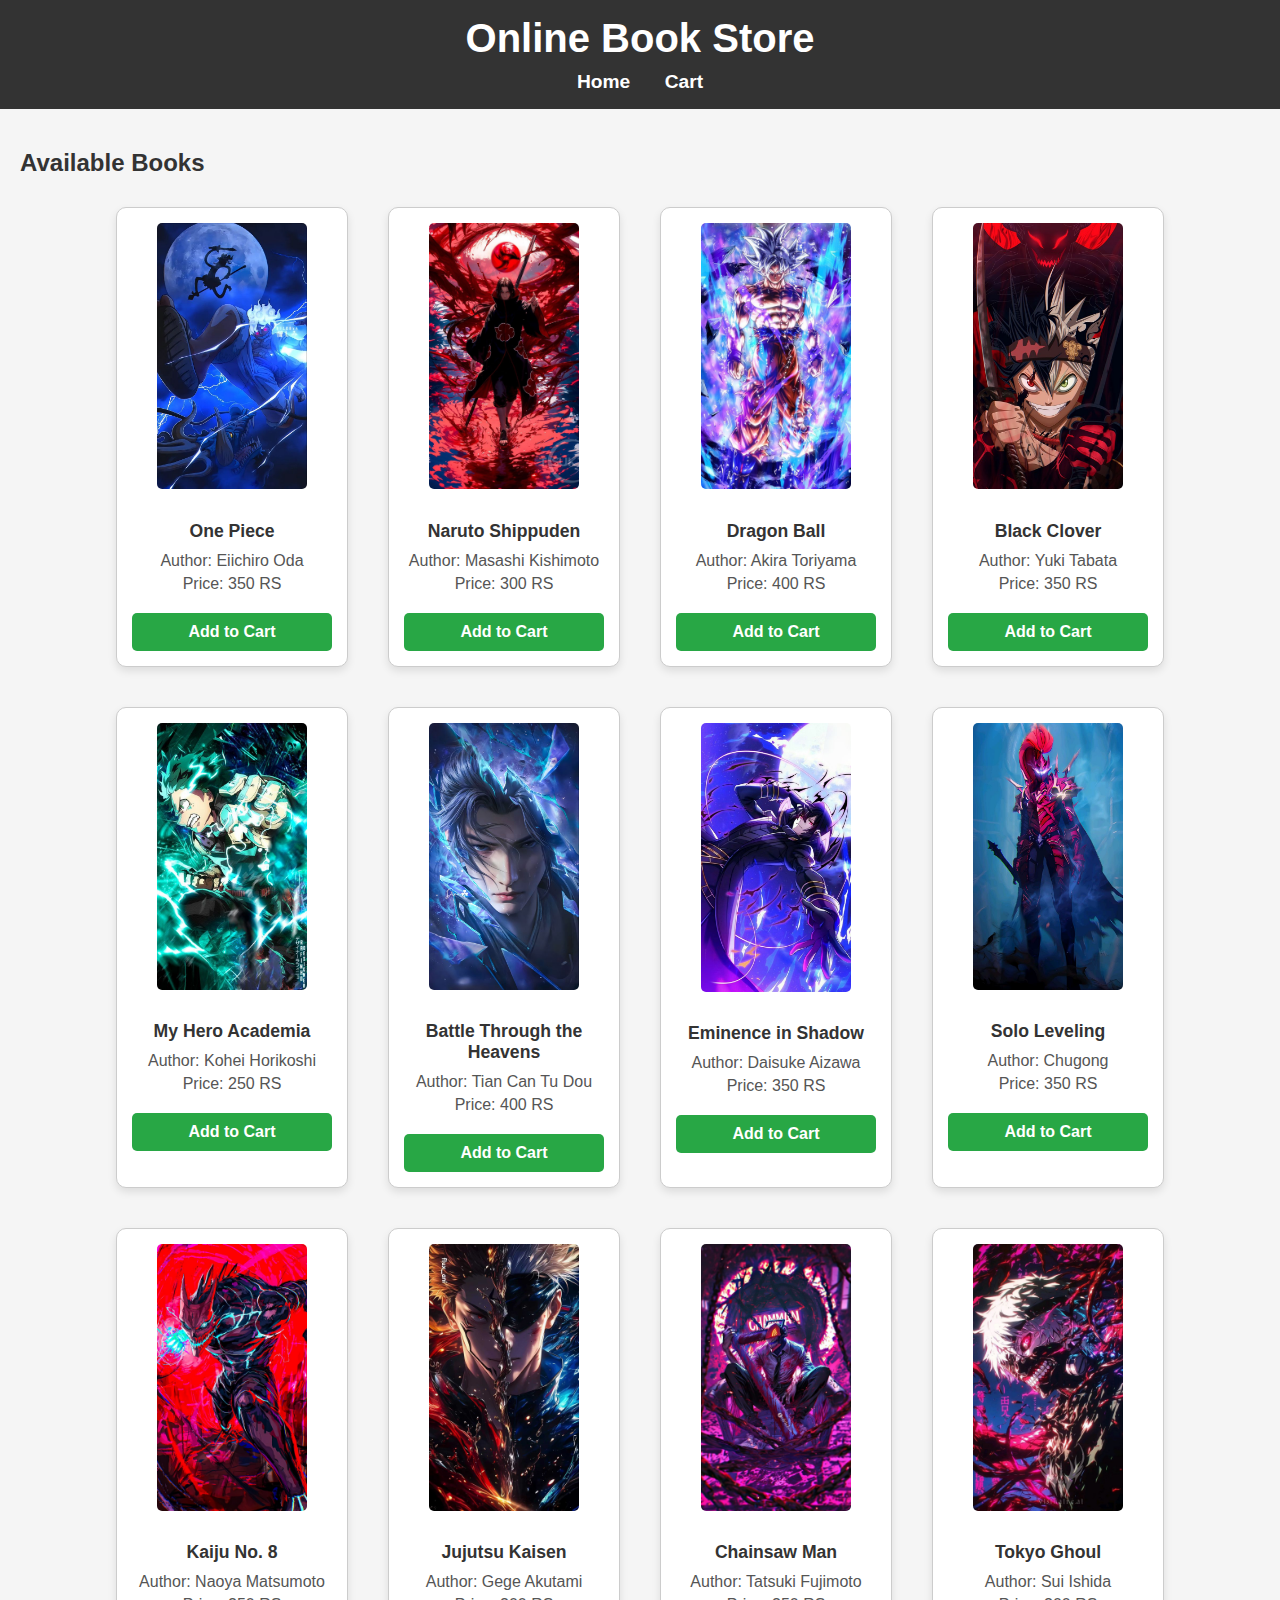
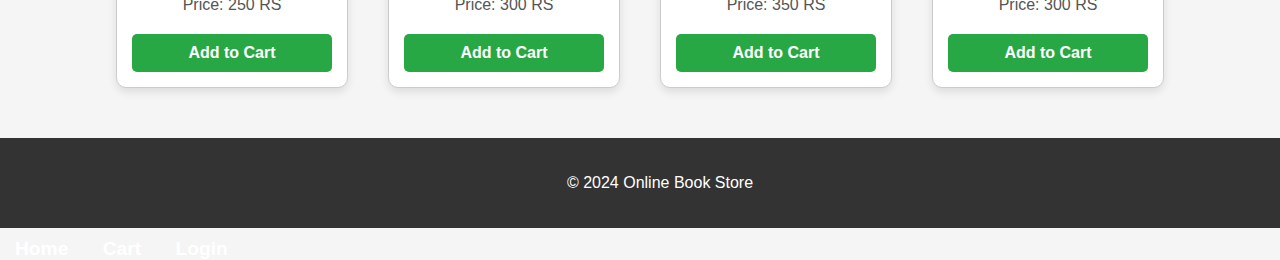
<file: index.html>
<!DOCTYPE html>
<html lang="en">
<head>
    <meta charset="UTF-8">
    <meta name="viewport" content="width=device-width, initial-scale=1.0">
    <title>Online Book Store</title>
    <link rel="stylesheet" href="styles.css"> <!-- Link to the CSS file -->
</head>
<body>
    <header>
        <h1>Online Book Store</h1>
        <nav>
            <a id="show-books">Home</a>
            <a href="cart.html">Cart</a> <!-- Link to the cart page -->
        </nav>
    </header>
    
    <main>
        <!-- Book Listing Section -->
        <section id="book-section" class="active">
            <h2>Available Books</h2>
            <div class="book-container">
                <div class="book" id="book1">
                    <img src="images/book1.jpg" alt="Book 1 Cover">
                    <h3>One Piece</h3>
                    <p>Author: Eiichiro Oda</p>
                    <p>Price: 350 RS</p>
                    <button onclick="addToCart('book1')">Add to Cart</button>
                </div>
                <div class="book" id="book2">
                    <img src="images/book2.jpg" alt="Book 2 Cover">
                    <h3>Naruto Shippuden</h3>
                    <p>Author: Masashi Kishimoto</p>
                    <p>Price: 300 RS</p>
                    <button onclick="addToCart('book2')">Add to Cart</button>
                </div>
                <div class="book" id="book3">
                    <img src="images/book3.jpg" alt="Book 3 Cover">
                    <h3>Dragon Ball</h3>
                    <p>Author: Akira Toriyama</p>
                    <p>Price: 400 RS</p>
                    <button onclick="addToCart('book3')">Add to Cart</button>
                </div>
                <div class="book" id="book4">
                    <img src="images/book4.jpg" alt="Book 4 Cover">
                    <h3>Black Clover</h3>
                    <p>Author: Yuki Tabata</p>
                    <p>Price: 350 RS</p>
                    <button onclick="addToCart('book4')">Add to Cart</button>
                </div>
                <div class="book" id="book5">
                    <img src="images/book5.jpg" alt="Book 5 Cover">
                    <h3>My Hero Academia</h3>
                    <p>Author: Kohei Horikoshi</p>
                    <p>Price: 250 RS</p>
                    <button onclick="addToCart('book5')">Add to Cart</button>
                </div>
                <div class="book" id="book6">
                    <img src="images/book6.jpg" alt="Book 6 Cover">
                    <h3>Battle Through the Heavens</h3>
                    <p>Author: Tian Can Tu Dou</p>
                    <p>Price: 400 RS</p>
                    <button onclick="addToCart('book6')">Add to Cart</button>
                </div>
                <div class="book" id="book7">
                    <img src="images/book7.jpg" alt="Book 7 Cover">
                    <h3>Eminence in Shadow</h3>
                    <p>Author: Daisuke Aizawa</p>
                    <p>Price: 350 RS</p>
                    <button onclick="addToCart('book7')">Add to Cart</button>
                </div>
                <div class="book" id="book8">
                    <img src="images/book8.jpg" alt="Book 8 Cover">
                    <h3>Solo Leveling</h3>
                    <p>Author: Chugong</p>
                    <p>Price: 350 RS</p>
                    <button onclick="addToCart('book8')">Add to Cart</button>
                </div>
                <div class="book" id="book9">
                    <img src="images/book9.jpg" alt="Book 9 Cover">
                    <h3>Kaiju No. 8</h3>
                    <p>Author: Naoya Matsumoto</p>
                    <p>Price: 250 RS</p>
                    <button onclick="addToCart('book9')">Add to Cart</button>
                </div>
                <div class="book" id="book10">
                    <img src="images/book10.jpg" alt="Book 10 Cover">
                    <h3>Jujutsu Kaisen</h3>
                    <p>Author: Gege Akutami</p>
                    <p>Price: 300 RS</p>
                    <button onclick="addToCart('book10')">Add to Cart</button>
                </div>
                <div class="book" id="book11">
                    <img src="images/book11.jpg" alt="Book 11 Cover">
                    <h3>Chainsaw Man</h3>
                    <p>Author: Tatsuki Fujimoto</p>
                    <p>Price: 350 RS</p>
                    <button onclick="addToCart('book11')">Add to Cart</button>
                </div>
                <div class="book" id="book12">
                    <img src="images/book12.jpg" alt="Book 12 Cover">
                    <h3>Tokyo Ghoul</h3>
                    <p>Author: Sui Ishida</p>
                    <p>Price: 300 RS</p>
                    <button onclick="addToCart('book12')">Add to Cart</button>
                </div>
            </div>
        </section>
    </main>

    <footer>
        <p>&copy; 2024 Online Book Store</p>
    </footer>

    <script src="script.js"></script> <!-- Link to the JavaScript file -->
</body>
</html>




<nav>
    <a href="index.html">Home</a>
    <a href="cart.html">Cart</a>
    <a href="login.html">Login</a> <!-- Login Link -->
</nav>
</file>
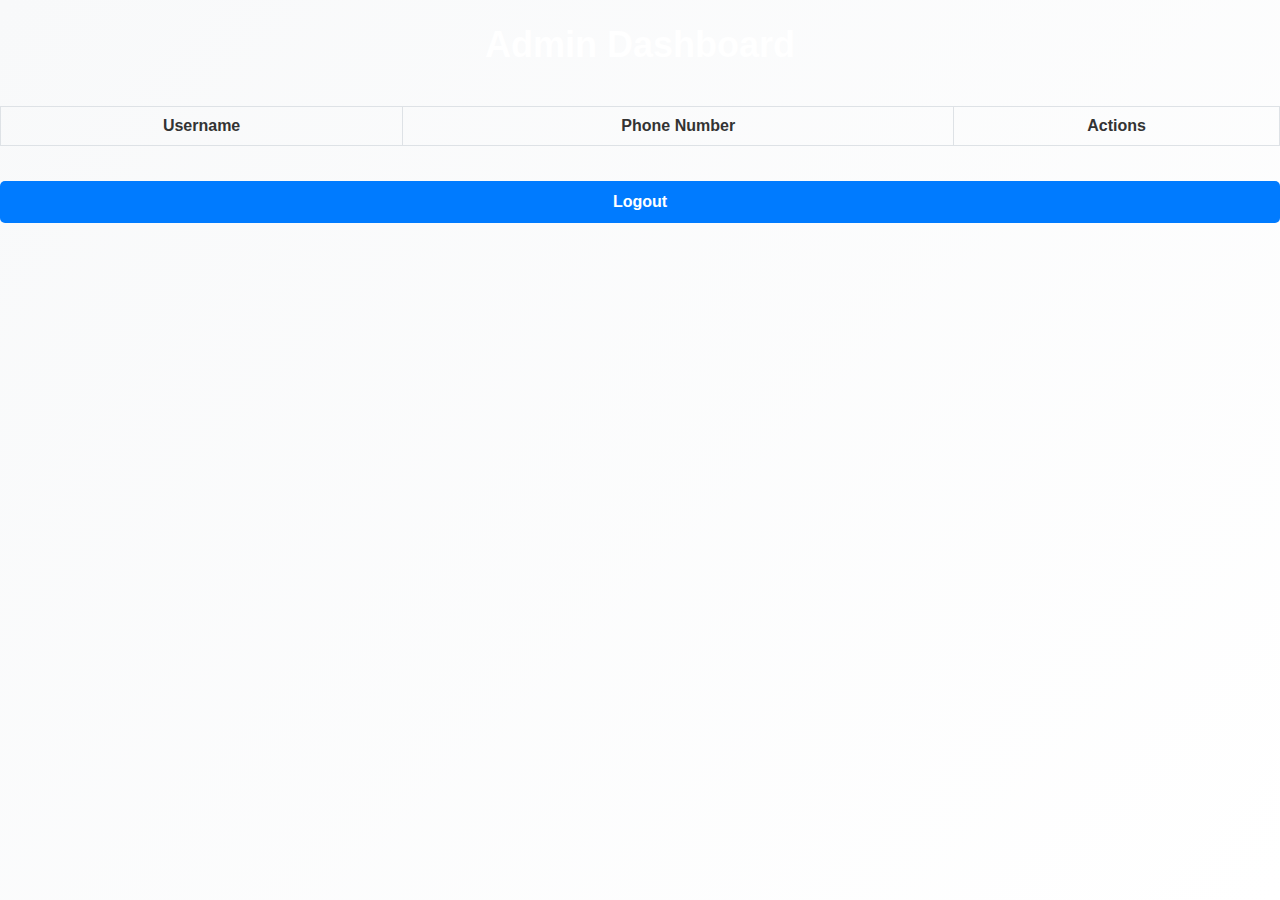
<file: admin-dashboard.html>
<!DOCTYPE html>
<html lang="en">
<head>
    <meta charset="UTF-8">
    <meta name="viewport" content="width=device-width, initial-scale=1.0">
    <title>Admin Dashboard | Online Book Store</title>
    <link rel="stylesheet" href="styles.css">
    <style>
        body {
            display: flex;
            flex-direction: column;
            align-items: center;
            justify-content: flex-start;
            height: auto;
            padding: 20px;
            margin: 0;
            background: linear-gradient(135deg, #f8f9fa, #ffffff);
            font-family: Arial, sans-serif;
        }
        h1 {
            margin-bottom: 20px;
            color: #343a40;
        }
        table {
            width: 100%;
            border-collapse: collapse;
            margin: 20px 0;
        }
        th, td {
            padding: 10px;
            border: 1px solid #dee2e6;
            text-align: center;
        }
        button {
            padding: 10px 20px;
            background: #007bff;
            color: white;
            border: none;
            border-radius: 5px;
            cursor: pointer;
            transition: background 0.3s;
        }
        button:hover {
            background: #0056b3;
        }
    </style>
</head>
<body>
    <h1>Admin Dashboard</h1>
    <table>
        <thead>
            <tr>
                <th>Username</th>
                <th>Phone Number</th>
                <th>Actions</th>
            </tr>
        </thead>
        <tbody id="user-table-body">
            <!-- User rows will be injected here by JavaScript -->
        </tbody>
    </table>
    <button onclick="location.href='login.html'">Logout</button>

    <script>
        // Load users from local storage and display them
        function loadUsers() {
            const users = JSON.parse(localStorage.getItem('users')) || [];
            const userTableBody = document.getElementById('user-table-body');
            userTableBody.innerHTML = ''; // Clear existing rows

            users.forEach((user, index) => {
                const row = document.createElement('tr');
                row.innerHTML = `
                    <td>${user.username}</td>
                    <td>${user.phone}</td>
                    <td><button onclick="deleteUser(${index})">Delete</button></td>
                `;
                userTableBody.appendChild(row);
            });
        }

        // Delete a user by index
        function deleteUser(index) {
            let users = JSON.parse(localStorage.getItem('users')) || [];
            users.splice(index, 1); // Remove the user at the specified index
            localStorage.setItem('users', JSON.stringify(users)); // Update local storage
            loadUsers(); // Reload the user table
            alert('User deleted successfully!');
        }

        // Call loadUsers when the page loads
        window.onload = loadUsers;
    </script>
</body>
</html>









<!DOCTYPE html>
<html lang="en">
<head>
    <meta charset="UTF-8">
    <meta name="viewport" content="width=device-width, initial-scale=1.0">
    <title>Admin Dashboard</title>
    <link rel="stylesheet" href="styles.css">
</head>
<body>
  
</body>
</html>
</file>
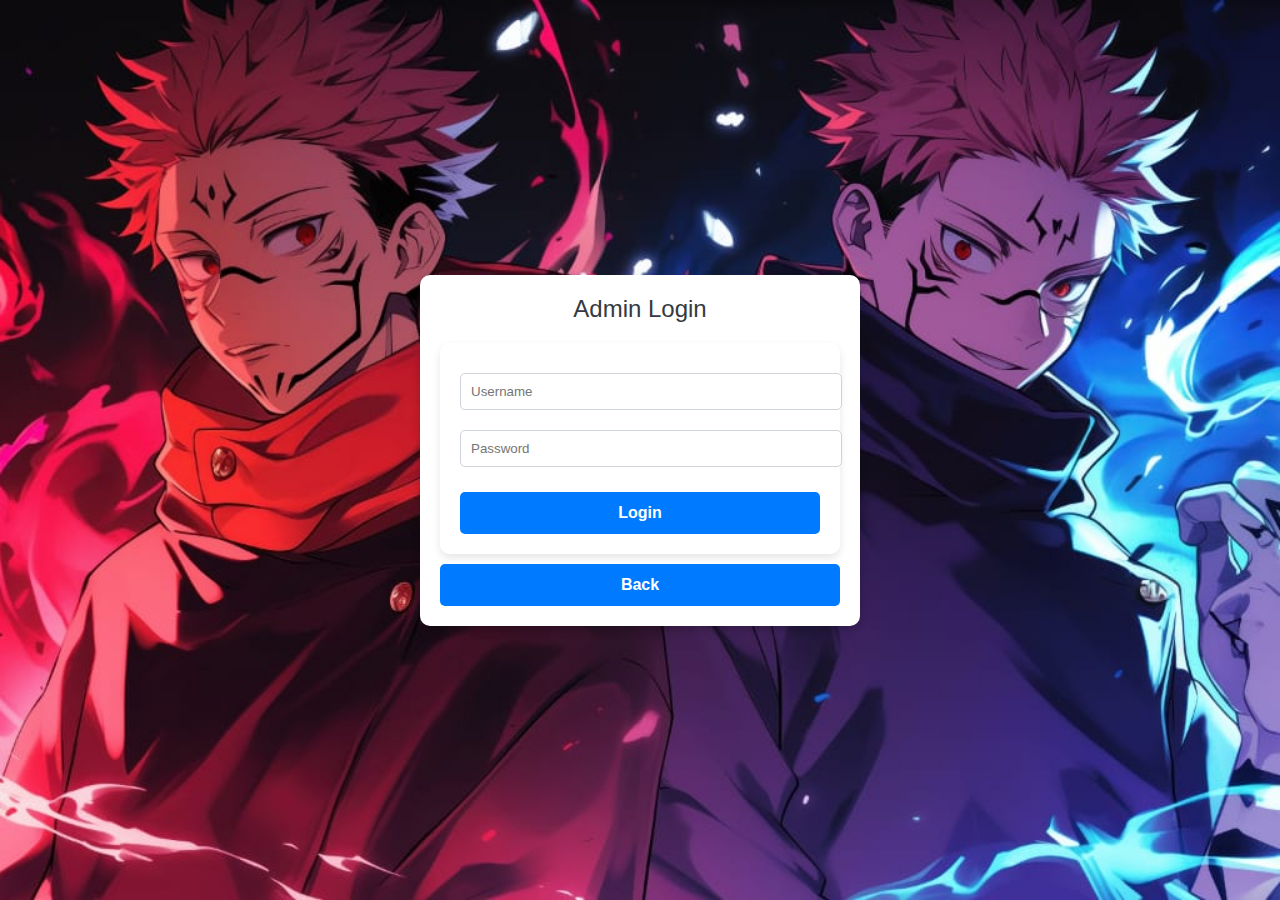
<file: admin-login.html>
<!DOCTYPE html>
<html lang="en">
<head>
    <meta charset="UTF-8">
    <meta name="viewport" content="width=device-width, initial-scale=1.0">
    <title>Admin Login | Online Book Store</title>
    <link rel="stylesheet" href="styles.css">
    <style>
        body {
            display: flex;
            justify-content: center;
            align-items: center;
            height: 100vh;
            margin: 0;
            background: linear-gradient(135deg, #e9ecef, #ffffff);
            font-family: Arial, sans-serif;
        }
        .container {
            width: 400px;
            padding: 20px;
            background: #ffffff;
            border-radius: 10px;
            box-shadow: 0 4px 10px rgba(0, 0, 0, 0.2);
            text-align: center;
        }
        .header {
            margin-bottom: 20px;
            font-size: 24px;
            color: #343a40;
        }
        input[type="text"], input[type="password"] {
            width: 100%;
            padding: 10px;
            margin: 10px 0;
            border: 1px solid #ced4da;
            border-radius: 5px;
        }
        button {
            padding: 10px 15px;
            background: #007bff;
            color: white;
            border: none;
            border-radius: 5px;
            cursor: pointer;
            transition: background 0.3s;
            width: 100%;
        }
        button:hover {
            background: #0056b3;
        }
    </style>
</head>
<body>
    <div class="container">
        <div class="header">Admin Login</div>
        <form id="admin-login-form" onsubmit="handleAdminLogin(event)">
            <input type="text" id="admin-username" placeholder="Username" required>
            <input type="password" id="admin-password" placeholder="Password" required>
            <button type="submit">Login</button>
        </form>
        <button onclick="location.href='login.html'" style="margin-top: 10px;">Back</button>
    </div>

    <script>
        function handleAdminLogin(event) {
            event.preventDefault();
            const username = document.getElementById('admin-username').value;
            const password = document.getElementById('admin-password').value;

            // Hardcoded admin credentials
            if (username === "Mohan" && password === "nmd") {
                alert('Admin login successful!');
                window.location.href = 'admin-dashboard.html'; // Make sure this file exists
            } else {
                alert('Invalid admin username or password. Please try again.');
            }
        }
    </script>
</body>
</html>











<!DOCTYPE html>
<html lang="en">
<head>
    <meta charset="UTF-8">
    <meta name="viewport" content="width=device-width, initial-scale=1.0">
    <title>Admin Login</title>
    <link rel="stylesheet" href="styles.css">
</head>
<body class="adminlogin-page">
    
</body>
</html>
</file>
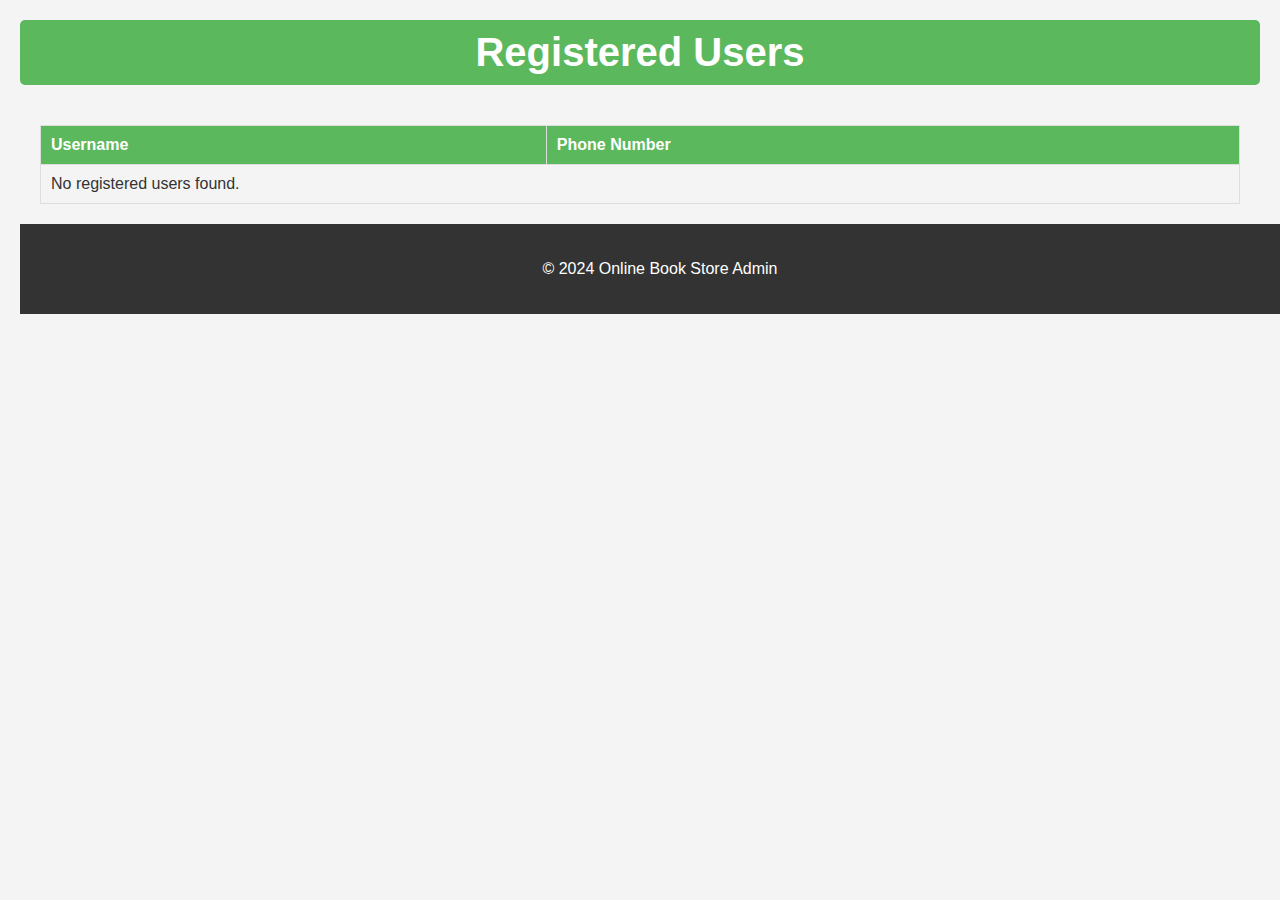
<file: admin.html>
<!DOCTYPE html>
<html lang="en">
<head>
    <meta charset="UTF-8">
    <meta name="viewport" content="width=device-width, initial-scale=1.0">
    <title>Admin - Registered Users</title>
    <link rel="stylesheet" href="styles.css">
    <style>
        body {
            font-family: Arial, sans-serif;
            background-color: #f4f4f4;
            margin: 0;
            padding: 20px;
        }
        header {
            background-color: #5cb85c;
            color: white;
            padding: 10px;
            text-align: center;
            border-radius: 5px;
        }
        .user-table {
            width: 100%;
            margin-top: 20px;
            border-collapse: collapse;
        }
        .user-table th, .user-table td {
            border: 1px solid #ddd;
            padding: 10px;
            text-align: left;
        }
        .user-table th {
            background-color: #5cb85c;
            color: white;
        }
        .user-table tr:nth-child(even) {
            background-color: #f9f9f9;
        }
        .user-table tr:hover {
            background-color: #f1f1f1;
        }
    </style>
</head>
<body>
    <header>
        <h1>Registered Users</h1>
    </header>

    <main>
        <table class="user-table">
            <thead>
                <tr>
                    <th>Username</th>
                    <th>Phone Number</th>
                </tr>
            </thead>
            <tbody id="user-list">
                <!-- Users will be displayed here -->
            </tbody>
        </table>
    </main>

    <footer>
        <p>&copy; 2024 Online Book Store Admin</p>
    </footer>

    <script>
        // Fetch the registered users from localStorage
        const users = JSON.parse(localStorage.getItem('users')) || [];
        const userList = document.getElementById('user-list');

        // Check if there are users registered
        if (users.length === 0) {
            userList.innerHTML = '<tr><td colspan="2">No registered users found.</td></tr>';
        } else {
            // Display each user in a table row
            users.forEach(user => {
                const row = document.createElement('tr');
                row.innerHTML = `<td>${user.username}</td><td>${user.phoneNumber}</td>`;
                userList.appendChild(row);
            });
        }
    </script>
</body>
</html>
</file>
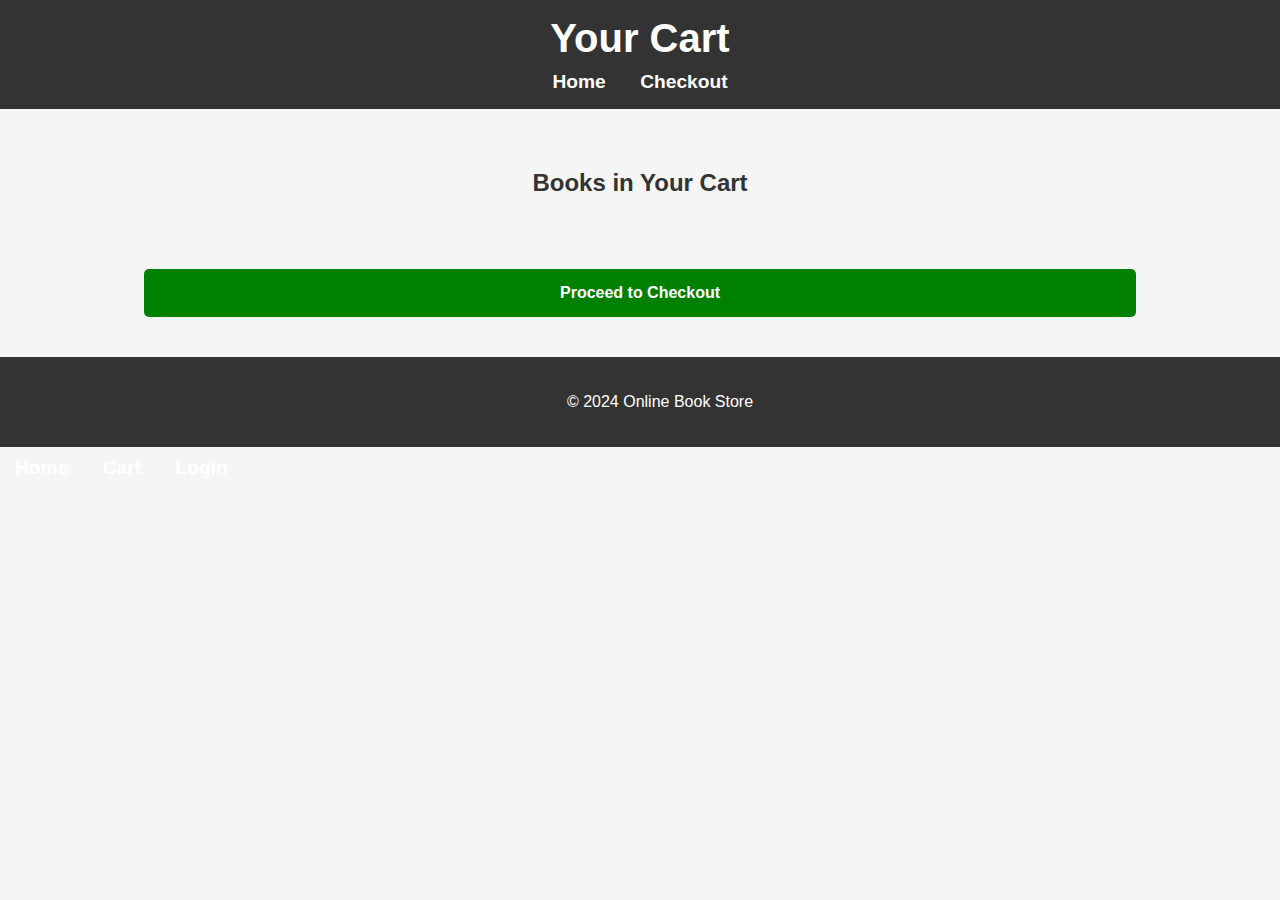
<file: cart.html>
<!DOCTYPE html>
<html lang="en">
<head>
    <meta charset="UTF-8">
    <meta name="viewport" content="width=device-width, initial-scale=1.0">
    <title>Your Cart - Online Book Store</title>
    <link rel="stylesheet" href="styles.css"> <!-- Link to the CSS file -->
</head>
<body>
    <header>
        <h1>Your Cart</h1>
        <nav>
            <a href="index.html">Home</a>
            <a href="checkout.html">Checkout</a>
        </nav>
    </header>

    <main>
        <section id="cart-section">
            <h2>Books in Your Cart</h2>
            <ul id="cart-items-list">
                <!-- JavaScript will dynamically add items here -->
            </ul>
            <button id="checkout-button" onclick="window.location.href='checkout.html'">Proceed to Checkout</button>
        </section>
    </main>

    <footer>
        <p>&copy; 2024 Online Book Store</p>
    </footer>

    <script src="script.js"></script> <!-- Link to the JavaScript file -->
</body>
</html>





<nav>
    <a href="index.html">Home</a>
    <a href="cart.html">Cart</a>
    <a href="login.html">Login</a> <!-- Login Link -->
</nav>
</file>
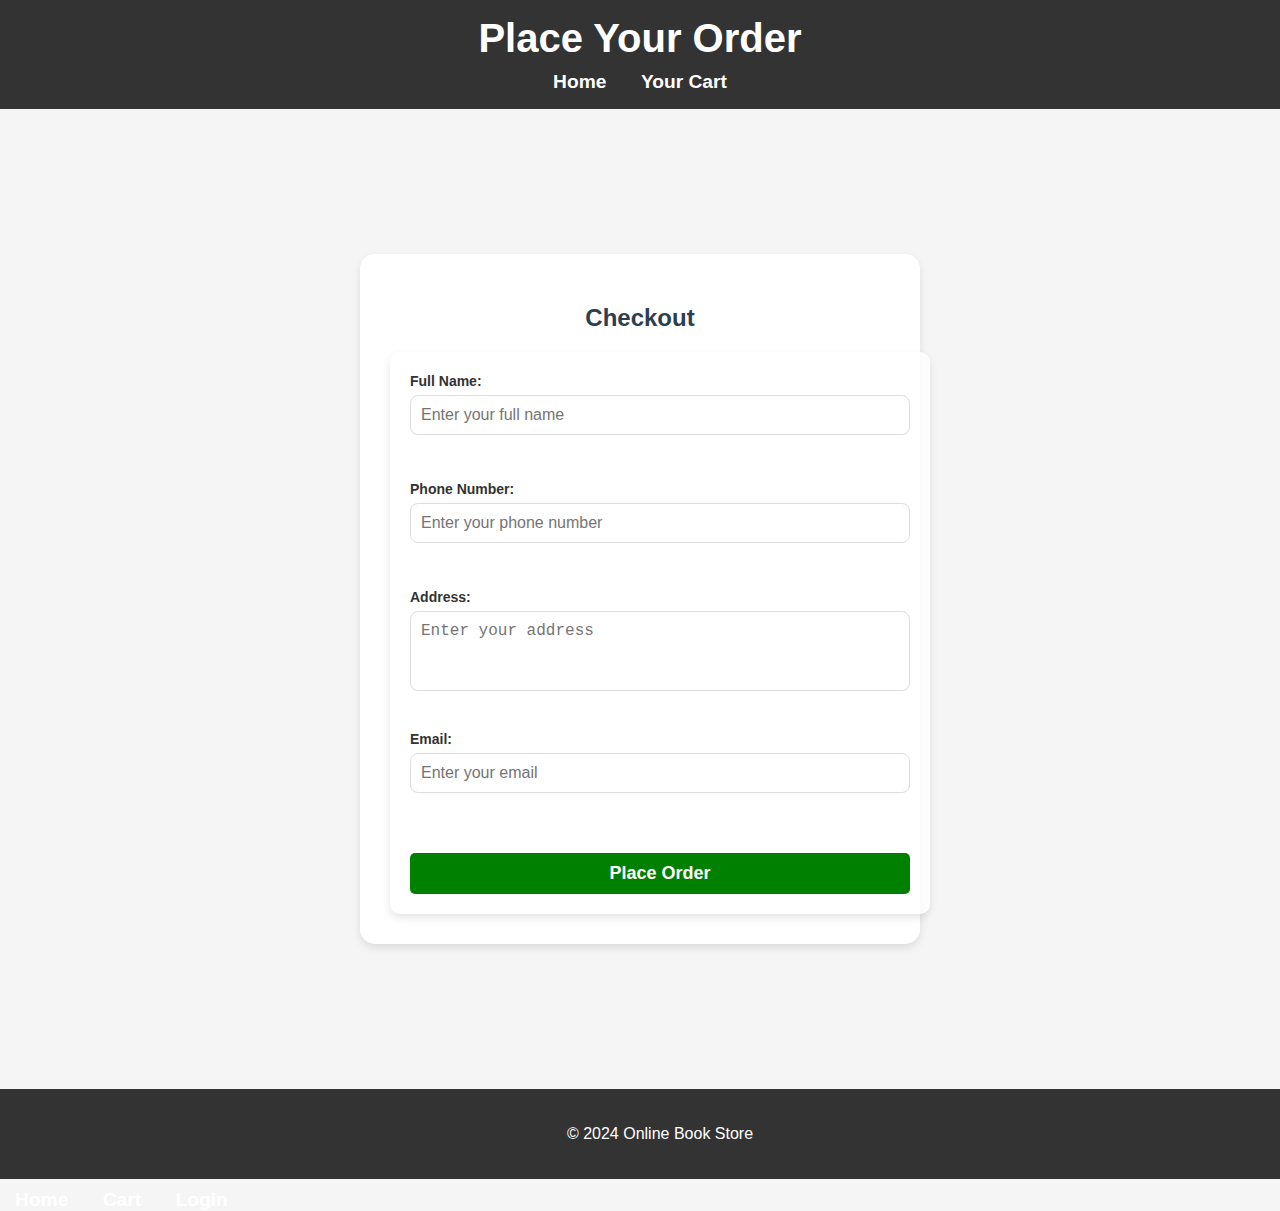
<file: checkout.html>
<!DOCTYPE html>
<html lang="en">
<head>
    <meta charset="UTF-8">
    <meta name="viewport" content="width=device-width, initial-scale=1.0">
    <title>Checkout - Online Book Store</title>
    <link rel="stylesheet" href="styles.css"> <!-- Link to the CSS file -->
    <link href="https://fonts.googleapis.com/css2?family=Poppins:wght@400;600&display=swap" rel="stylesheet"> <!-- Adding Google Fonts -->
</head>
<body>
    <header>
        <h1>Place Your Order</h1>
        <nav>
            <a href="index.html">Home</a>
            <a href="cart.html">Your Cart</a>
        </nav>
    </header>

    <main>
        <section id="checkout-section">
            <div class="checkout-container">
                <h2>Checkout</h2>
                <form id="checkout-form">
                    <div class="form-group">
                        <label for="name">Full Name:</label>
                        <input type="text" id="name" name="name" placeholder="Enter your full name" required>
                    </div>
                    
                    <div class="form-group">
                        <label for="number">Phone Number:</label>
                        <input type="tel" id="number" name="number" placeholder="Enter your phone number" required>
                    </div>
                    
                    <div class="form-group">
                        <label for="address">Address:</label>
                        <textarea id="address" name="address" placeholder="Enter your address" required></textarea>
                    </div>
                    
                    <div class="form-group">
                        <label for="email">Email:</label>
                        <input type="email" id="email" name="email" placeholder="Enter your email" required>
                    </div>

                    <button type="submit">Place Order</button>
                </form>
            </div>
        </section>
    </main>

    <footer>
        <p>&copy; 2024 Online Book Store</p>
    </footer>

    <script src="checkout.js"></script> <!-- Link to JavaScript file for form handling -->
</body>
</html>





<nav>
    <a href="index.html">Home</a>
    <a href="cart.html">Cart</a>
    <a href="login.html">Login</a> <!-- Login Link -->
</nav>
</file>
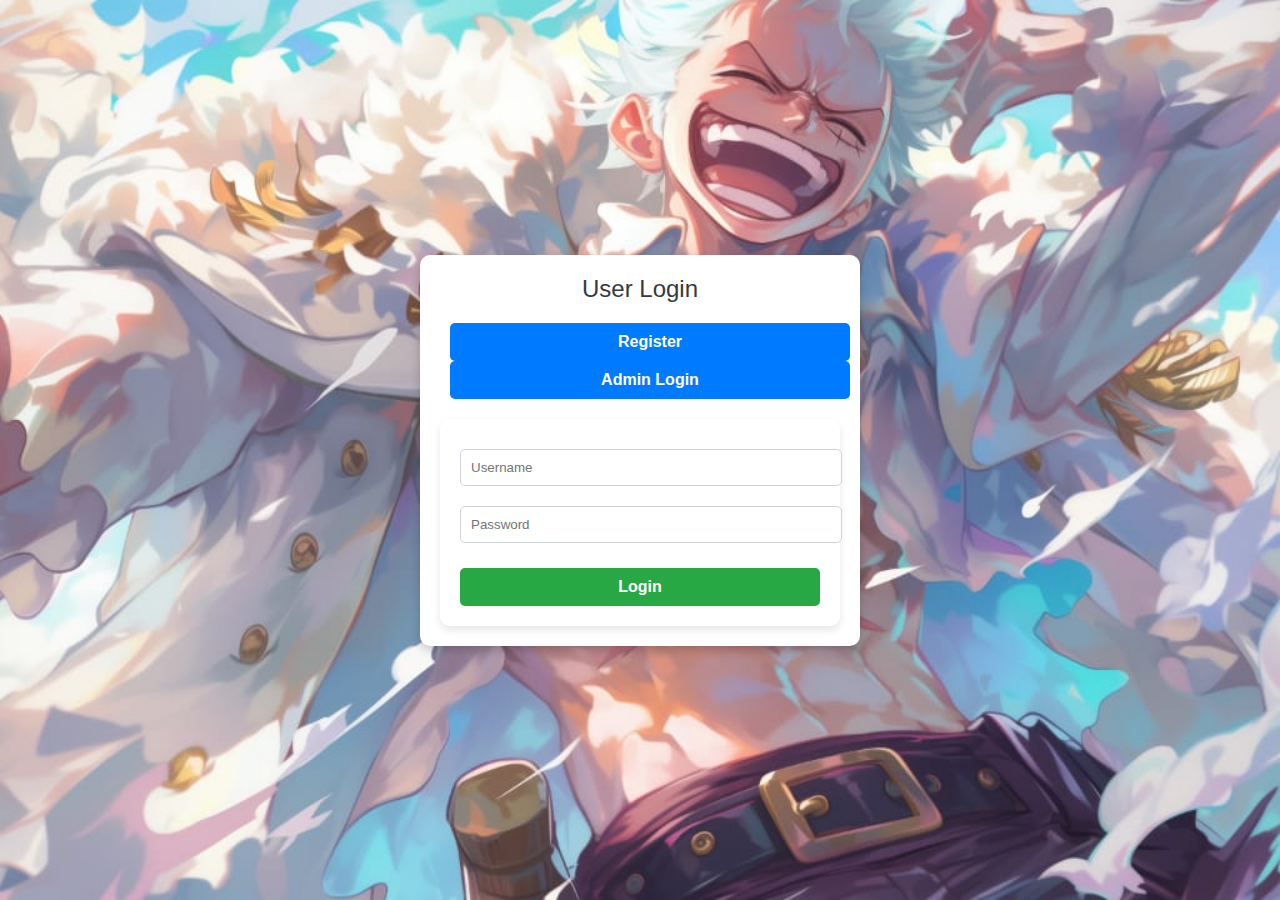
<file: login.html>
<!DOCTYPE html>
<html lang="en">
<head>
    <meta charset="UTF-8">
    <meta name="viewport" content="width=device-width, initial-scale=1.0">
    <title>Login | Online Book Store</title>
    <link rel="stylesheet" href="styles.css">

    <style>
        body {
            display: flex;
            justify-content: center;
            align-items: center;
            height: 100vh;
            margin: 0;
            background: linear-gradient(135deg, #e9ecef, #ffffff);
            font-family: Arial, sans-serif;
        }
        .container {
            width: 400px;
            padding: 20px;
            background: #ffffff;
            border-radius: 10px;
            box-shadow: 0 4px 10px rgba(0, 0, 0, 0.2);
            text-align: center;
        }
        .header {
            margin-bottom: 20px;
            font-size: 24px;
            color: #343a40;
        }
        .button-container {
            margin-bottom: 20px;
        }
        .button-container button {
            padding: 10px 15px;
            margin: 0 10px;
            background: #007bff;
            color: white;
            border: none;
            border-radius: 5px;
            cursor: pointer;
            transition: background 0.3s;
        }
        .button-container button:hover {
            background: #0056b3;
        }
        input[type="text"], input[type="password"] {
            width: 100%;
            padding: 10px;
            margin: 10px 0;
            border: 1px solid #ced4da;
            border-radius: 5px;
        }
        button[type="submit"] {
            background: #28a745;
            color: white;
            border: none;
            padding: 10px;
            border-radius: 5px;
            cursor: pointer;
            transition: background 0.3s;
            width: 100%;
        }
        button[type="submit"]:hover {
            background: #218838;
        }
    </style>
</head>
<body>
    <div class="container">
        <div class="header">User Login</div>
        <div class="button-container">
            <button onclick="location.href='register.html'">Register</button>
            <button onclick="location.href='admin-login.html'">Admin Login</button>
        </div>
        <form id="login-form" onsubmit="handleLogin(event)">
            <input type="text" id="login-username" placeholder="Username" required>
            <input type="password" id="login-password" placeholder="Password" required>
            <button type="submit">Login</button>
        </form>
    </div>

    <script>
        function handleLogin(event) {
            event.preventDefault();
            const username = document.getElementById('login-username').value;
            const password = document.getElementById('login-password').value;

            const users = JSON.parse(localStorage.getItem('users')) || [];
            const user = users.find(user => user.username === username && user.password === password);
            if (user) {
                alert('Login successful!');
                window.location.href = 'index.html';
            } else {
                alert('Invalid username or password. Please try again.');
            }
        }
    </script>
</body>
</html>









<!DOCTYPE html>
<html lang="en">
<head>
    <meta charset="UTF-8">
    <meta name="viewport" content="width=device-width, initial-scale=1.0">
    <title>Login</title>
    <link rel="stylesheet" href="styles.css">
</head>
<body class="login-page">
    
</body>
</html>
</file>
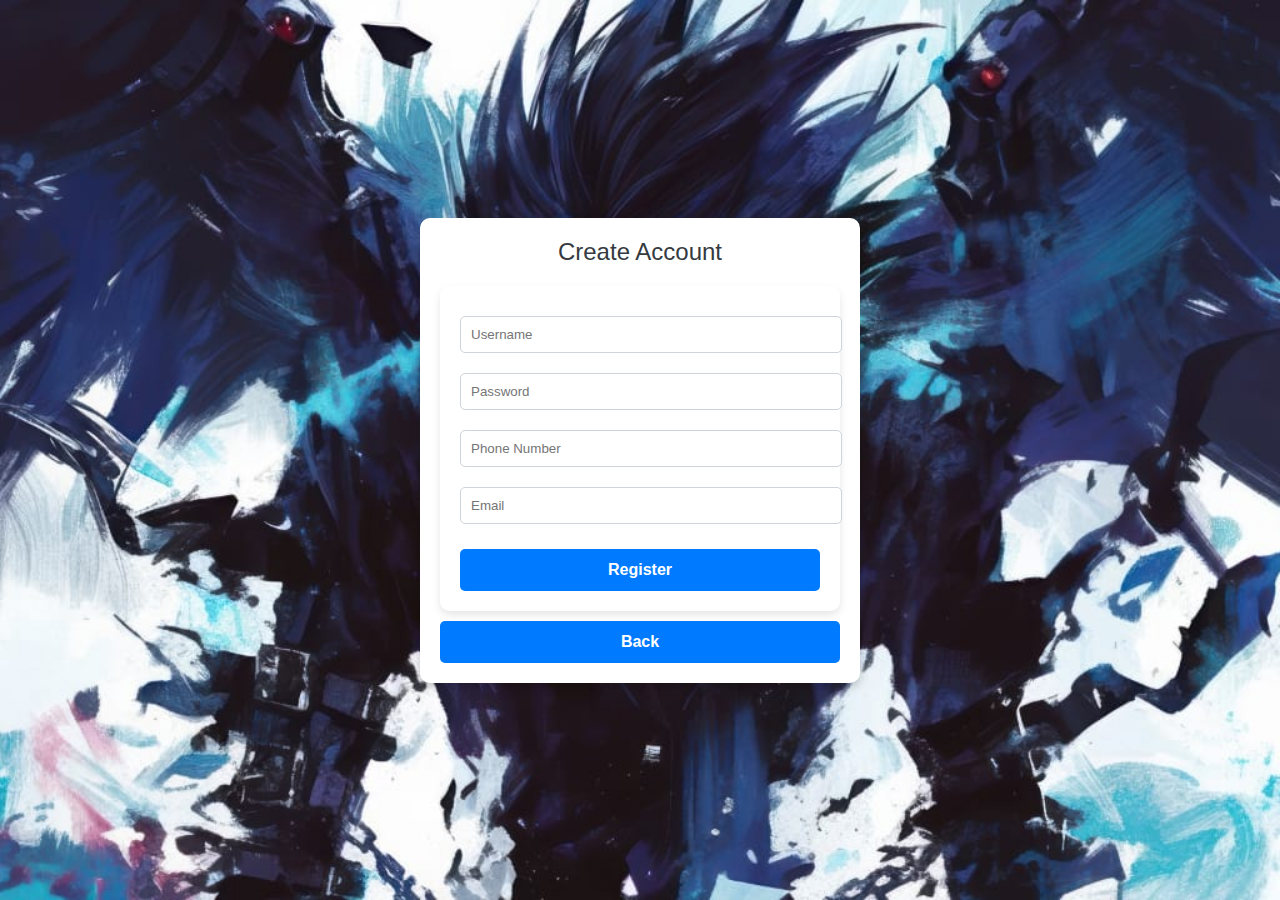
<file: register.html>
<!DOCTYPE html>
<html lang="en">
<head>
    <meta charset="UTF-8">
    <meta name="viewport" content="width=device-width, initial-scale=1.0">
    <title>Register | Online Book Store</title>
    <link rel="stylesheet" href="styles.css">
    <style>
        body {
            display: flex;
            justify-content: center;
            align-items: center;
            height: 100vh;
            margin: 0;
            background: linear-gradient(135deg, #e9ecef, #ffffff);
            font-family: Arial, sans-serif;
        }
        .container {
            width: 400px;
            padding: 20px;
            background: #ffffff;
            border-radius: 10px;
            box-shadow: 0 4px 10px rgba(0, 0, 0, 0.2);
            text-align: center;
        }
        .header {
            margin-bottom: 20px;
            font-size: 24px;
            color: #343a40;
        }
        input[type="text"], input[type="password"], input[type="tel"], input[type="email"] {
            width: 100%;
            padding: 10px;
            margin: 10px 0;
            border: 1px solid #ced4da;
            border-radius: 5px;
        }
        button {
            padding: 10px 15px;
            background: #007bff;
            color: white;
            border: none;
            border-radius: 5px;
            cursor: pointer;
            transition: background 0.3s;
            width: 100%;
        }
        button:hover {
            background: #0056b3;
        }
    </style>
</head>
<body>
    <div class="container">
        <div class="header">Create Account</div>
        <form id="register-form" onsubmit="handleRegister(event)">
            <input type="text" id="register-username" placeholder="Username" required>
            <input type="password" id="register-password" placeholder="Password" required>
            <input type="tel" id="register-phone" placeholder="Phone Number" required>
            <input type="email" id="register-email" placeholder="Email" required>
            <button type="submit">Register</button>
        </form>
        <button onclick="location.href='login.html'" style="margin-top: 10px;">Back</button>
    </div>

    <script>
        function handleRegister(event) {
            event.preventDefault();
            const username = document.getElementById('register-username').value;
            const password = document.getElementById('register-password').value;
            const phone = document.getElementById('register-phone').value;
            const email = document.getElementById('register-email').value;

            const users = JSON.parse(localStorage.getItem('users')) || [];
            users.push({ username, password, phone, email });
            localStorage.setItem('users', JSON.stringify(users));
            alert('Registration successful!');
            window.location.href = 'login.html';
        }
    </script>
</body>
</html>





<!DOCTYPE html>
<html lang="en">
<head>
    <meta charset="UTF-8">
    <meta name="viewport" content="width=device-width, initial-scale=1.0">
    <title>Register | Online Book Store</title>
    <link rel="stylesheet" href="styles.css">
    <style>
        /* Add your styling here */
    </style>
</head>
<body>
    
    <script>
        function handleRegistration(event) {
            event.preventDefault();
            const username = document.getElementById('username').value;
            const password = document.getElementById('password').value;
            const phone = document.getElementById('phone').value;

            // Check if the username already exists
            let users = JSON.parse(localStorage.getItem('users')) || [];
            if (users.some(user => user.username === username)) {
                alert('Username already exists. Please choose another.');
                return;
            }

            // Save the user details
            users.push({ username, password, phone });
            localStorage.setItem('users', JSON.stringify(users));
            alert('Registration successful!');

            // Optionally redirect to login
            window.location.href = 'login.html';
        }
    </script>
</body>
</html>

















<!DOCTYPE html>
<html lang="en">
<head>
    <meta charset="UTF-8">
    <meta name="viewport" content="width=device-width, initial-scale=1.0">
    <title>Register</title>
    <link rel="stylesheet" href="styles.css">
</head>
<body class="register-page">
   
</body>
</html>
</file>
<file: styles.css>
/* Add your CSS styling here */
body {
    font-family: Arial, sans-serif;
    margin: 0;
    padding: 0;
    box-sizing: border-box;
}

header {
    background-color: #4CAF50;
    color: white;
    padding: 15px;
    text-align: center;
}

nav a {
    margin: 0 15px;
    color: white;
    text-decoration: none;
    cursor: pointer;
}

main {
    padding: 20px;
}

/* Container for books, using Flexbox for horizontal layout */
.book-container {
    display: flex;
    flex-wrap: wrap; /* Allow books to wrap onto the next line if there's not enough space */
    justify-content: space-around; /* Distribute space evenly between items */
}

.book {
    border: 1px solid #ccc;
    margin: 10px;
    padding: 15px;
    width: 200px; /* Set a fixed width for each book */
    box-shadow: 0 2px 5px rgba(0, 0, 0, 0.2); /* Add some shadow for a better appearance */
    border-radius: 5px; /* Rounded corners */
}

button {
    background-color: #4CAF50;
    color: white;
    border: none;
    padding: 10px;
    cursor: pointer;
}

button:hover {
    background-color: #45a049;
}

ul {
    list-style-type: none;
    padding: 0;
}

footer {
    text-align: center;
    padding: 10px;
    background-color: #f1f1f1;
}

/* Hide the cart section by default */
#cart-section.hidden {
    display: none;
}

/* Show the section when active */
#cart-section.active {
    display: block;
}

#book-section.active {
    display: block;
}
body {
    font-family: Arial, sans-serif;
    margin: 0;
    padding: 0;
    background-color: #f9f9f9;
}

header {
    background-color: #4CAF50;
    color: white;
    padding: 15px;
    text-align: center;
}

nav a {
    margin: 0 15px;
    color: white;
    text-decoration: none;
}

.book-container {
    display: flex;
    flex-wrap: wrap;
    justify-content: space-around;
    margin: 20px;
}

.book {
    background-color: white;
    border: 1px solid #ccc;
    border-radius: 5px;
    margin: 10px;
    padding: 15px;
    width: 200px;
    text-align: center;
}

.book img {
    max-width: 100%;
    height: auto;
    border-radius: 5px;
}

footer {
    background-color: #4CAF50;
    color: white;
    text-align: center;
    padding: 10px;
    position: relative;
    bottom: 0;
    width: 100%;
}
/* Style the cart items with space */
#cart-list li {
    padding: 10px 0; /* Adds vertical padding between items */
    border-bottom: 1px solid #ccc; /* Optional: Adds a bottom border for separation */
    margin-bottom: 10px; /* Adds space between the cart items */
}
/* Center the entire cart section */
#cart-section {
    display: flex;
    flex-direction: column;
    align-items: center; /* Center items horizontally */
    justify-content: center; /* Center items vertically */
    text-align: center; /* Center text inside the section */
    margin: 20px auto; /* Add some space around the cart section */
    width: 80%; /* Optional: Limit the width of the cart section */
}

#cart-list {
    list-style-type: none; /* Remove bullet points from the list */
    padding: 0;
    margin: 0;
    width: 100%;
}

#cart-list li {
    padding: 15px;
    border-bottom: 1px solid #ccc; /* Optional: Adds a bottom border for separation */
    margin-bottom: 10px;
    display: flex;
    justify-content: space-between; /* Separate item name and remove button */
    align-items: center;
}

#cart-list button {
    background-color: red;
    color: white;
    border: none;
    padding: 5px 10px;
    cursor: pointer;
}

#cart-list button:hover {
    background-color: darkred;
}

#total-price {
    font-weight: bold;
    margin-top: 20px;
}
/* Center the entire cart section */
#cart-section {
    display: flex;
    flex-direction: column;
    align-items: center; /* Center items horizontally */
    justify-content: center; /* Center items vertically */
    text-align: center; /* Center text inside the section */
    margin: 20px auto;
    width: 80%; /* Optional: Limit the width of the cart section */
}

/* Style the cart list */
#cart-list {
    list-style-type: none; /* Remove bullet points from the list */
    padding: 0;
    margin: 0;
    width: 100%;
}

/* Style each cart item */
#cart-list li {
    padding: 15px;
    border-bottom: 1px solid #ccc;
    margin-bottom: 10px;
    display: flex;
    justify-content: space-between; /* Separate book name and remove button */
    align-items: center;
}

/* Style for the remove button */
#cart-list button {
    background-color: red;
    color: white;
    border: none;
    padding: 5px 10px;
    cursor: pointer;
}

#cart-list button:hover {
    background-color: darkred;
}

/* Style the total price */
#total-price {
    font-weight: bold;
    margin-top: 20px;
}

/* Style the checkout button */
#checkout-button {
    background-color: green;
    color: white;
    border: none;
    padding: 15px 30px;
    font-size: 16px;
    cursor: pointer;
    margin-top: 20px; /* Adds some space between the total and the button */
}

#checkout-button:hover {
    background-color: darkgreen;
}
/* Style the checkout section */
#checkout-section {
    display: flex;
    flex-direction: column;
    align-items: center;
    text-align: center;
    margin: 20px auto;
    width: 50%;
}

#checkout-form {
    display: flex;
    flex-direction: column;
    gap: 15px; /* Adds space between form fields */
    width: 100%;
}

#checkout-form input, 
#checkout-form textarea {
    padding: 10px;
    font-size: 16px;
    width: 100%;
    box-sizing: border-box;
}

#checkout-form button {
    padding: 10px;
    background-color: green;
    color: white;
    border: none;
    cursor: pointer;
    font-size: 18px;
}

#checkout-form button:hover {
    background-color: darkgreen;
}




/* General styling for body */
body {
    font-family: 'Poppins', sans-serif;
    margin: 0;
    padding: 0;
    background-color: #f4f7f6;
    color: #333;
}

header {
    background-color: #2c3e50;
    padding: 20px;
    color: white;
    text-align: center;
}

header h1 {
    margin: 0;
    font-weight: 600;
}

nav a {
    color: white;
    text-decoration: none;
    margin: 0 10px;
    font-weight: 600;
}

main {
    padding: 20px;
}

/* Checkout Section */
#checkout-section {
    display: flex;
    justify-content: center;
    align-items: center;
    height: 100vh;
}

.checkout-container {
    background-color: white;
    padding: 30px;
    border-radius: 15px;
    box-shadow: 0 4px 8px rgba(0, 0, 0, 0.1);
    max-width: 500px;
    width: 100%;
    text-align: center;
}

.checkout-container h2 {
    font-size: 24px;
    margin-bottom: 20px;
    color: #2c3e50;
}

/* Form Group */
.form-group {
    margin-bottom: 20px;
    text-align: left;
}

.form-group label {
    font-size: 14px;
    font-weight: 600;
    color: #333;
}

.form-group input, 
.form-group textarea {
    width: 100%;
    padding: 10px;
    font-size: 16px;
    border: 1px solid #ddd;
    border-radius: 8px;
    box-sizing: border-box;
    margin-top: 5px;
}

.form-group textarea {
    resize: none;
    height: 80px;
}

/* Checkout Button */
button {
    background-color: #27ae60;
    color: white;
    padding: 15px 20px;
    border: none;
    border-radius: 8px;
    font-size: 16px;
    font-weight: 600;
    cursor: pointer;
    width: 100%;
    margin-top: 20px;
}

button:hover {
    background-color: #2ecc71;
}

/* Responsive Design */
@media (max-width: 768px) {
    .checkout-container {
        padding: 20px;
    }
}






/* Styles for Buttons (Remove and Checkout) */
button {
    background-color: #27ae60;
    color: white;
    padding: 10px 20px; /* Adjust padding to make buttons smaller */
    border: none;
    border-radius: 8px;
    font-size: 16px;
    font-weight: 600;
    cursor: pointer;
    width: auto; /* Change from 100% to auto to make buttons normal size */
    display: inline-block; /* Keep buttons inline */
    margin-top: 10px;
}

button:hover {
    background-color: #2ecc71;
}

/* Style specific to the Remove button */
.remove-btn {
    background-color: #e74c3c;
    padding: 8px 15px; /* Make the remove button slightly smaller */
    font-size: 14px;
}

.remove-btn:hover {
    background-color: #c0392b;
}




/* Style for book images (both home page and cart) */
.book img {
    width: 150px; /* Adjust the width to the desired size */
    height: auto; /* Maintain aspect ratio */
    margin-bottom: 10px; /* Optional: Adds some spacing below the image */
}

/* Additional styles if needed for layout consistency */
.cart-item img {
    width: 150px; /* Same size for the cart images */
    height: auto;
    margin-bottom: 10px;
}







/* Global Styles */
body {
    font-family: Arial, sans-serif;
    background-color: #f5f5f5;
    margin: 0;
    padding: 0;
}

header {
    background-color: #333;
    color: white;
    padding: 1rem 0;
    text-align: center;
}

header h1 {
    margin: 0;
    font-size: 2.5rem;
}

nav {
    margin-top: 10px;
}

nav a {
    color: white;
    text-decoration: none;
    margin: 0 15px;
    font-size: 1.2rem;
    cursor: pointer;
}

nav a:hover {
    text-decoration: underline;
}

/* Main Layout */
main {
    padding: 20px;
}

/* Book Section Styles */
.book-container {
    display: flex;
    flex-wrap: wrap;
    justify-content: center;
    gap: 20px;
}

.book {
    background-color: white;
    border-radius: 10px;
    box-shadow: 0 4px 8px rgba(0, 0, 0, 0.1);
    padding: 15px;
    text-align: center;
    width: 200px;
}

.book img {
    width: 150px;
    height: auto;
    border-radius: 5px;
    margin-bottom: 10px;
}

.book h3 {
    font-size: 1.1rem;
    margin-bottom: 10px;
    color: #333;
}

.book p {
    margin: 5px 0;
    color: #555;
}

.book button {
    background-color: #28a745;
    color: white;
    border: none;
    padding: 10px;
    border-radius: 5px;
    cursor: pointer;
    transition: background-color 0.3s ease;
}

.book button:hover {
    background-color: #218838;
}

/* Cart Page Styles */
.cart-container {
    width: 90%;
    max-width: 800px;
    margin: 0 auto;
    padding: 20px;
    background-color: white;
    border-radius: 10px;
    box-shadow: 0 4px 8px rgba(0, 0, 0, 0.1);
}

.cart-item {
    display: flex;
    align-items: center;
    justify-content: space-between;
    padding: 10px 0;
    border-bottom: 1px solid #ddd;
}

.cart-item img {
    width: 100px;
    height: auto;
    margin-right: 20px;
}

.cart-item-info {
    flex: 1;
}

.cart-item button {
    background-color: #dc3545;
    color: white;
    border: none;
    padding: 8px 12px;
    border-radius: 5px;
    cursor: pointer;
    transition: background-color 0.3s ease;
}

.cart-item button:hover {
    background-color: #c82333;
}

/* Checkout Page Styles */
.checkout-form {
    width: 90%;
    max-width: 500px;
    margin: 30px auto;
    padding: 20px;
    background-color: white;
    border-radius: 10px;
    box-shadow: 0 4px 8px rgba(0, 0, 0, 0.1);
}

.checkout-form input {
    width: 100%;
    padding: 10px;
    margin-bottom: 15px;
    border: 1px solid #ddd;
    border-radius: 5px;
}

.checkout-form button {
    background-color: #007bff;
    color: white;
    border: none;
    padding: 10px;
    border-radius: 5px;
    cursor: pointer;
    width: 100%;
    transition: background-color 0.3s ease;
}

.checkout-form button:hover {
    background-color: #0056b3;
}

footer {
    text-align: center;
    padding: 20px;
    background-color: #333;
    color: white;
    position: relative;
    bottom: 0;
    width: 100%;
}






/* Styles for the login form */
.login-form {
    width: 90%;
    max-width: 400px;
    margin: 50px auto;
    padding: 20px;
    background-color: white;
    border-radius: 10px;
    box-shadow: 0 4px 8px rgba(0, 0, 0, 0.1);
}

.login-form input {
    width: 100%;
    padding: 10px;
    margin-bottom: 15px;
    border: 1px solid #ddd;
    border-radius: 5px;
}

.login-form button {
    background-color: #28a745;
    color: white;
    border: none;
    padding: 10px;
    border-radius: 5px;
    cursor: pointer;
    width: 100%;
    transition: background-color 0.3s ease;
}

.login-form button:hover {
    background-color: #218838;
}





.login-form {
    width: 90%;
    max-width: 400px;
    margin: 50px auto;
    padding: 20px;
    background-color: white;
    border-radius: 10px;
    box-shadow: 0 4px 8px rgba(0, 0, 0, 0.1);
}

.login-form input {
    width: 100%;
    padding: 10px;
    margin-bottom: 15px;
    border: 1px solid #ddd;
    border-radius: 5px;
}

.login-form button {
    background-color: #28a745;
    color: white;
    border: none;
    padding: 10px;
    border-radius: 5px;
    cursor: pointer;
    width: 100%;
    transition: background-color 0.3s ease;
}

.login-form button:hover {
    background-color: #218838;
}







/* General body style for all pages */
body {
    margin: 0;
    padding: 0;
    font-family: Arial, sans-serif;
}

/* Background image styling for login, register, and adminlogin pages */
.login-container, .register-container, .adminlogin-container {
    background-image: url('path/to/your/background-image.jpg');
    background-size: cover;  /* Ensure the image covers the full page */
    background-position: center;
    height: 100vh; /* Full height */
    display: flex;
    justify-content: center;
    align-items: center;
    flex-direction: column;
}

/* Add a transparent background for the form */
form {
    background: rgba(255, 255, 255, 0.8); /* Semi-transparent background */
    padding: 20px;
    border-radius: 10px;
    box-shadow: 0 4px 8px rgba(0, 0, 0, 0.1);
}

/* Style the buttons */
button {
    padding: 10px 20px;
    margin-top: 10px;
    border: none;
    background-color: #007BFF;
    color: white;
    cursor: pointer;
    border-radius: 5px;
    font-size: 16px;
}

button:hover {
    background-color: #0056b3;
}

h1 {
    color: #fff;
    font-size: 36px;
    margin-bottom: 20px;
}

/* Optional: Add some padding to space out the input fields */
input {
    width: 100%;
    padding: 10px;
    margin: 10px 0;
    border-radius: 5px;
    border: 1px solid #ccc;
}












/* General body styling */
body {
    margin: 0;
    padding: 0;
    font-family: Arial, sans-serif;
    height: 100vh;
    background-size: cover;
    background-position: center;
    background-repeat: no-repeat;
}

/* Styling for Login Page */
body.login-page {
    background-image: url('images/login-background.jpg');
}

/* Styling for Register Page */
body.register-page {
    background-image: url('images/register-background.jpg');
}

/* Styling for Admin Login Page */
body.adminlogin-page {
    background-image: url('images/admin-background.jpg');
}

/* Form container common styling */
.form-container {
    background-color: rgba(255, 255, 255, 0.9); /* White with transparency */
    padding: 30px;
    border-radius: 15px;
    box-shadow: 0px 4px 20px rgba(0, 0, 0, 0.2);
    width: 350px;
    margin: 0 auto;
    text-align: center;
    margin-top: 80px;
}

/* Button styling */
button {
    margin-top: 15px;
    padding: 12px;
    border-radius: 5px;
    background-color: #007BFF;
    color: white;
    border: none;
    cursor: pointer;
    width: 100%;
}

button:hover {
    background-color: #0056b3;
}

/* Input fields styling */
input {
    width: 100%;
    padding: 12px;
    margin: 10px 0;
    border-radius: 5px;
    border: 1px solid #ccc;
}

/* Back button */
.back-button {
    display: block;
    text-decoration: none;
    margin-top: 10px;
    color: #007BFF;
    font-size: 14px;
}





/* Add styles for the back buttons */
.back-button {
    display: block;
    text-decoration: none;
    margin: 10px 0; /* 10px margin on top and bottom */
    color: #007BFF;
    font-size: 14px;
    text-align: center;
}

/* Add space between the back buttons */
.back-button:first-of-type {
    margin-bottom: 20px; /* Adds more space between the first and second button */
}
</file>
